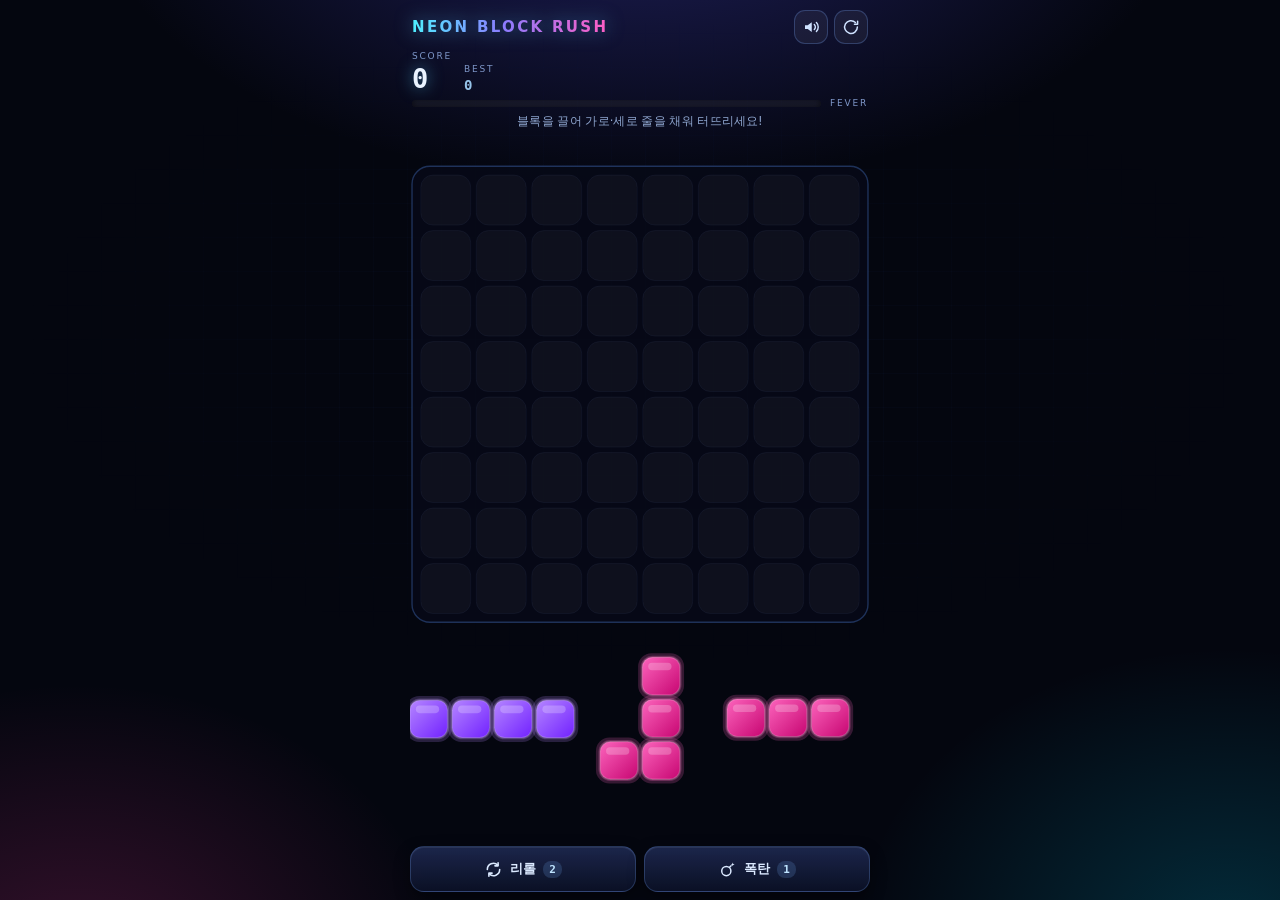
<file: games/neon-block-rush/index.html>
<!DOCTYPE html>
<html lang="ko">
<head>
<meta charset="utf-8">
<meta name="viewport" content="width=device-width,initial-scale=1,maximum-scale=1,user-scalable=no,viewport-fit=cover">
<meta name="theme-color" content="#04060f">
<meta name="apple-mobile-web-app-capable" content="yes">
<meta name="apple-mobile-web-app-status-bar-style" content="black-translucent">
<meta name="format-detection" content="telephone=no">
<meta name="description" content="네온 블록 러시 — 8×8 보드에 네온 블록을 끌어다 채우고 줄을 터뜨리는 아케이드 퍼즐">
<title>NEON BLOCK RUSH · 네온 블록 러시</title>
<link rel="icon" href="data:image/svg+xml,%3Csvg xmlns='http://www.w3.org/2000/svg' viewBox='0 0 64 64'%3E%3Crect width='64' height='64' rx='14' fill='%23070a18'/%3E%3Crect x='8' y='8' width='20' height='20' rx='5' fill='%233ae7ff'/%3E%3Crect x='36' y='8' width='20' height='20' rx='5' fill='%23ff4da6'/%3E%3Crect x='8' y='36' width='20' height='20' rx='5' fill='%23a97bff'/%3E%3Crect x='36' y='36' width='20' height='20' rx='5' fill='%23ffd166'/%3E%3C/svg%3E">
<style>
  :root{
    --cyan:#3ae7ff; --pink:#ff4da6; --violet:#a97bff; --gold:#ffd166;
    --ink:#eaf3ff; --dim:#7f97c9;
  }
  *{box-sizing:border-box; -webkit-tap-highlight-color:transparent;}
  html,body{height:100%; margin:0; overflow:hidden; background:#04060f;}
  body{
    font-family:-apple-system,BlinkMacSystemFont,"Apple SD Gothic Neo","Pretendard",system-ui,"Segoe UI",Roboto,sans-serif;
    color:var(--ink);
    background:
      radial-gradient(900px 520px at 50% -15%, rgba(74,72,214,.40), transparent 62%),
      radial-gradient(620px 480px at 6% 108%, rgba(255,60,160,.20), transparent 60%),
      radial-gradient(620px 480px at 96% 104%, rgba(0,214,255,.18), transparent 60%),
      #04060f;
    overscroll-behavior:none;
    user-select:none; -webkit-user-select:none;
    -webkit-touch-callout:none;
  }
  body::before{
    content:""; position:fixed; inset:-1px; pointer-events:none; opacity:.5;
    background-image:
      linear-gradient(rgba(90,140,255,.055) 1px, transparent 1px),
      linear-gradient(90deg, rgba(90,140,255,.055) 1px, transparent 1px);
    background-size:34px 34px;
    -webkit-mask-image:radial-gradient(closest-side at 50% 38%, #000 35%, transparent 100%);
    mask-image:radial-gradient(closest-side at 50% 38%, #000 35%, transparent 100%);
  }
  #app{
    position:relative; z-index:1;
    height:100vh; height:100dvh; width:100%; max-width:480px; margin:0 auto;
    display:flex; flex-direction:column; gap:6px;
    padding:8px 10px calc(8px + env(safe-area-inset-bottom));
  }
  header{display:flex; align-items:center; justify-content:space-between; gap:8px; padding:2px 2px 0;}
  h1{
    margin:0; font-size:15px; font-weight:900; letter-spacing:.155em; line-height:1; white-space:nowrap;
    background:linear-gradient(92deg,#4ff0ff 0%,#8b7cff 46%,#ff5ec4 100%);
    -webkit-background-clip:text; background-clip:text; color:transparent;
    filter:drop-shadow(0 0 9px rgba(90,200,255,.5));
  }
  .hbtns{display:flex; gap:6px;}
  .ico{
    width:34px; height:34px; border-radius:11px; display:grid; place-items:center;
    border:1px solid rgba(120,170,255,.26); background:rgba(255,255,255,.05);
    color:#cfe2ff; font-family:inherit; cursor:pointer; padding:0;
    transition:transform .08s, background .15s, border-color .15s, opacity .15s;
  }
  .ico:active{transform:scale(.93);}
  .ico svg{width:18px; height:18px; display:block;}
  .ico .ic-off{display:none;}
  .ico.off{opacity:.72; color:#8ea4cc;}
  .ico.off .ic-on{display:none;}
  .ico.off .ic-off{display:block;}
  .ico.armed{border-color:var(--gold); color:var(--gold); box-shadow:0 0 14px rgba(255,190,80,.5); opacity:1;}

  .hud{display:flex; align-items:flex-end; gap:12px; padding:2px 2px 0;}
  .stat{display:flex; flex-direction:column; line-height:1;}
  .stat .k{font-size:9px; letter-spacing:.2em; color:var(--dim); margin-bottom:4px;}
  .stat .v{
    font-family:ui-monospace,SFMono-Regular,Menlo,Consolas,monospace;
    font-weight:800; font-size:27px; letter-spacing:.01em;
    text-shadow:0 0 16px rgba(80,200,255,.55);
    font-variant-numeric:tabular-nums;
  }
  .stat.best .v{font-size:14px; color:#a6d8ff; opacity:.9; text-shadow:none;}
  .combo{
    margin-left:auto; font-weight:900; font-size:13px; letter-spacing:.04em; color:var(--gold);
    text-shadow:0 0 14px rgba(255,200,80,.85);
    opacity:0; transform:translateY(5px) scale(.9); transition:opacity .16s, transform .16s;
    padding-bottom:3px; white-space:nowrap;
  }
  .combo.on{opacity:1; transform:none;}
  .combo.pop{animation:pop .35s ease-out;}
  @keyframes pop{0%{transform:scale(1.35)}100%{transform:scale(1)}}

  .fever{display:flex; align-items:center; gap:9px; padding:0 2px;}
  .fever .bar{
    position:relative; flex:1; height:7px; border-radius:99px;
    background:rgba(255,255,255,.07); overflow:hidden;
    box-shadow:inset 0 0 6px rgba(0,0,0,.6);
  }
  .fever .bar i{
    position:absolute; left:0; top:0; bottom:0; width:0%; border-radius:99px;
    background:linear-gradient(90deg,#00e0ff,#7a6bff 52%,#ff4da6);
    box-shadow:0 0 12px rgba(120,120,255,.85);
    transition:width .2s ease, box-shadow .2s;
  }
  .fever span{font-size:9px; letter-spacing:.2em; color:var(--dim); white-space:nowrap;}
  .fever.hot span{color:#ff7ac1; text-shadow:0 0 12px rgba(255,80,180,.9);}
  .fever.hot .bar i{box-shadow:0 0 18px rgba(255,90,190,1);}

  .hint{
    margin:0; text-align:center; font-size:11.5px; color:#8fa6cf; letter-spacing:.01em;
    height:15px; line-height:15px; transition:color .2s;
  }
  .hint.warn{color:#ffb35c; text-shadow:0 0 12px rgba(255,150,60,.6); font-weight:700;}

  .stage{position:relative; flex:1 1 auto; min-height:0;}
  canvas{position:absolute; top:0; left:0; display:block; touch-action:none; border-radius:16px;}

  .actions{display:flex; gap:8px; margin-top:1px;}
  .act{
    flex:1; height:46px; display:flex; align-items:center; justify-content:center; gap:7px;
    border-radius:14px; border:1px solid rgba(120,170,255,.24);
    background:linear-gradient(180deg, rgba(42,57,112,.62), rgba(12,18,40,.88));
    color:#dbe9ff; font-size:13px; font-weight:700; font-family:inherit; cursor:pointer;
    box-shadow:inset 0 1px 0 rgba(255,255,255,.07), 0 6px 16px rgba(0,0,0,.35);
    transition:transform .08s, border-color .15s, box-shadow .15s, opacity .15s;
  }
  .act .e{display:grid; place-items:center;}
  .act .e svg{width:19px; height:19px; display:block;}
  .act b{
    font-family:ui-monospace,monospace; font-size:11px; font-weight:800;
    padding:2px 6px; border-radius:8px; background:rgba(120,180,255,.18); color:#bfe4ff;
  }
  .act:active{transform:scale(.975);}
  .act:disabled{opacity:.34; filter:grayscale(.6); cursor:default;}
  .act.on{border-color:var(--gold); box-shadow:0 0 20px rgba(255,180,80,.55), inset 0 0 14px rgba(255,180,80,.22);}
  .act.pulse{animation:pulseBtn 1s ease-in-out infinite;}
  @keyframes pulseBtn{0%,100%{box-shadow:0 0 0 rgba(255,140,60,0)}50%{box-shadow:0 0 22px rgba(255,140,60,.75)}}

  .over{
    position:fixed; inset:0; z-index:20; display:grid; place-items:center; padding:22px;
    background:rgba(3,5,14,.72); backdrop-filter:blur(9px); -webkit-backdrop-filter:blur(9px);
    animation:fadeIn .25s ease-out;
  }
  .over[hidden]{display:none;}
  @keyframes fadeIn{from{opacity:0}to{opacity:1}}
  .card{
    width:100%; max-width:322px; border-radius:22px; padding:22px 20px 20px; text-align:center;
    background:linear-gradient(180deg, rgba(26,32,62,.97), rgba(9,13,29,.99));
    border:1px solid rgba(120,170,255,.3);
    box-shadow:0 26px 70px rgba(0,0,0,.65), 0 0 46px rgba(90,120,255,.28);
    animation:rise .35s cubic-bezier(.2,1.2,.4,1);
  }
  @keyframes rise{from{transform:translateY(18px) scale(.95); opacity:0}to{transform:none; opacity:1}}
  .kicker{font-size:10px; letter-spacing:.32em; color:#8fa6cf; margin-bottom:6px;}
  .kicker.gold{color:var(--gold); text-shadow:0 0 14px rgba(255,200,80,.8);}
  .final{
    font-family:ui-monospace,SFMono-Regular,Menlo,monospace; font-weight:900; font-size:44px; line-height:1.1;
    background:linear-gradient(92deg,#5ef0ff,#a68cff 50%,#ff5ec4);
    -webkit-background-clip:text; background-clip:text; color:transparent;
    filter:drop-shadow(0 0 18px rgba(110,160,255,.55));
    font-variant-numeric:tabular-nums;
  }
  .row2{display:flex; gap:10px; margin:16px 0 18px;}
  .row2 > div{
    flex:1; padding:10px 6px; border-radius:13px; background:rgba(255,255,255,.045);
    border:1px solid rgba(120,170,255,.16);
    display:flex; flex-direction:column; gap:5px;
  }
  .row2 b{font-family:ui-monospace,monospace; font-size:17px; font-weight:800; color:#d8ecff;}
  .row2 span{font-size:9px; letter-spacing:.18em; color:var(--dim);}
  .again{
    width:100%; height:50px; border:0; border-radius:15px; cursor:pointer; font-family:inherit;
    font-size:15px; font-weight:900; letter-spacing:.02em; color:#04121a;
    background:linear-gradient(92deg,#4ff0ff,#8b7cff 55%,#ff6ec7);
    box-shadow:0 12px 30px rgba(90,140,255,.4);
    transition:transform .08s, filter .15s;
  }
  .again:active{transform:scale(.98); filter:brightness(1.08);}
  .sub{margin:12px 0 0; font-size:10.5px; color:#6f86b3; letter-spacing:.02em;}
</style>
</head>
<body>
<div id="app">
  <header>
    <h1>NEON BLOCK RUSH</h1>
    <div class="hbtns">
      <button id="btnSound" class="ico" aria-label="소리 끄기" aria-pressed="false" title="소리">
        <svg class="ic-on" viewBox="0 0 24 24" fill="none" stroke="currentColor" stroke-width="1.9" stroke-linecap="round" stroke-linejoin="round"><path d="M4 9.5v5h3.6L13 18.5v-13L7.6 9.5H4z" fill="currentColor" stroke="none"/><path d="M16.4 8.6a4.8 4.8 0 0 1 0 6.8"/><path d="M19.2 6a8.6 8.6 0 0 1 0 12"/></svg>
        <svg class="ic-off" viewBox="0 0 24 24" fill="none" stroke="currentColor" stroke-width="1.9" stroke-linecap="round" stroke-linejoin="round"><path d="M4 9.5v5h3.6L13 18.5v-13L7.6 9.5H4z" fill="currentColor" stroke="none"/><path d="M16.5 9.5l5 5M21.5 9.5l-5 5"/></svg>
      </button>
      <button id="btnRestart" class="ico" aria-label="새 게임" title="새 게임">
        <svg viewBox="0 0 24 24" fill="none" stroke="currentColor" stroke-width="2" stroke-linecap="round" stroke-linejoin="round"><path d="M20.5 12a8.5 8.5 0 1 1-2.6-6.1"/><path d="M20.8 4.2v4.2h-4.2"/></svg>
      </button>
    </div>
  </header>

  <div class="hud">
    <div class="stat"><span class="k">SCORE</span><span class="v" id="score">0</span></div>
    <div class="stat best"><span class="k">BEST</span><span class="v" id="best">0</span></div>
    <div class="combo" id="combo"></div>
  </div>

  <div class="fever" id="fever">
    <div class="bar"><i id="feverFill"></i></div>
    <span id="feverTxt">FEVER</span>
  </div>

  <p class="hint" id="hint">블록을 끌어 가로·세로 줄을 채워 터뜨리세요!</p>

  <div class="stage"><canvas id="cv"></canvas></div>

  <div class="actions">
    <button id="btnReroll" class="act" aria-label="조각 새로고침">
      <span class="e"><svg viewBox="0 0 24 24" fill="none" stroke="currentColor" stroke-width="2" stroke-linecap="round" stroke-linejoin="round"><path d="M4.2 12a7.8 7.8 0 0 1 13.2-5.6"/><path d="M17.8 3.4v4h-4"/><path d="M19.8 12a7.8 7.8 0 0 1-13.2 5.6"/><path d="M6.2 20.6v-4h4"/></svg></span>
      <span>리롤</span><b id="rerollN">2</b></button>
    <button id="btnBomb" class="act" aria-label="3x3 폭탄">
      <span class="e"><svg viewBox="0 0 24 24" fill="none" stroke="currentColor" stroke-width="1.9" stroke-linecap="round" stroke-linejoin="round"><circle cx="10.5" cy="14" r="5.8"/><path d="M14.6 9.2l1.9-1.9"/><path d="M18.6 3.2l.7 1.7 1.7.7-1.7.7-.7 1.7-.7-1.7-1.7-.7 1.7-.7z" fill="currentColor" stroke="none"/></svg></span>
      <span>폭탄</span><b id="bombN">1</b></button>
  </div>
</div>

<div id="over" class="over" hidden>
  <div class="card">
    <div class="kicker" id="overKicker">GAME OVER</div>
    <div class="final" id="finalScore">0</div>
    <div class="row2">
      <div><b id="ovBest">0</b><span>BEST</span></div>
      <div><b id="ovCombo">0</b><span>MAX COMBO</span></div>
    </div>
    <button id="btnAgain" class="again">다시 도전</button>
    <p class="sub" id="ovSub">한 판 더, 각이 나옵니다.</p>
  </div>
</div>

<script>
(function(){
'use strict';

/* =========================================================
   NEON BLOCK RUSH — single-file arcade puzzle
   ========================================================= */

const $ = (s) => document.querySelector(s);
const clamp = (v,a,b) => v<a?a:(v>b?b:v);
const rnd = (a,b) => a + Math.random()*(b-a);
const rint = (a,b) => Math.floor(rnd(a,b+1));

const LS = {
  get(k,d){ try{ const v = localStorage.getItem(k); return v==null?d:JSON.parse(v); }catch(e){ return d; } },
  set(k,v){ try{ localStorage.setItem(k, JSON.stringify(v)); }catch(e){} }
};

/* ---------------- canvas & layout ---------------- */
const cv = $('#cv');
const ctx = cv.getContext('2d');
const stage = document.querySelector('.stage');

const N = 8;                      // board is 8x8
let W=0, H=0, DPR=1;
let cell=40, boardX=0, boardY=0, boardW=0, trayTop=0, trayH=0, trayCell=30;
const slots = [{x:0,y:0},{x:0,y:0},{x:0,y:0}];
let TOUCH_LIFT = 58;

function layout(){
  const r = stage.getBoundingClientRect();
  W = Math.max(240, Math.floor(r.width));
  H = Math.max(300, Math.floor(r.height));
  DPR = Math.min(window.devicePixelRatio || 1, 3);

  const padX = 8, padY = 8;
  const rowsF = N + 0.34 + 3.0;                      // board + gap + tray, in cell units
  const byW = (W - padX*2) / N;
  const byH = (H - padY*2) / rowsF;
  cell = Math.floor(Math.min(byW, byH) * 2) / 2;

  boardW = cell * N;
  boardX = (W - boardW) / 2;
  trayH   = cell * 3.0;
  const gap = cell * 0.34;
  const totalH = boardW + gap + trayH;
  boardY = padY + Math.max(0, (H - padY*2 - totalH) / 2);
  trayTop = boardY + boardW + gap;
  trayCell = cell * 0.76;
  TOUCH_LIFT = clamp(cell * 1.4, 56, 64);

  for (let i=0;i<3;i++){
    slots[i] = { x: boardX + boardW*(i+0.5)/3, y: trayTop + trayH*0.5 };
  }

  cv.width  = Math.round(W*DPR);
  cv.height = Math.round(H*DPR);
  cv.style.width  = W+'px';
  cv.style.height = H+'px';
  ctx.setTransform(DPR,0,0,DPR,0,0);
}

/* ---------------- sound ---------------- */
const Sound = (function(){
  let ac=null, out=null, muted = !!LS.get('nbr_muted', false);
  const VOL = 0.45;
  const SCALE = [261.63,293.66,329.63,349.23,392.00,440.00,493.88,523.25];

  function init(){
    if (ac){ if (ac.state === 'suspended') ac.resume().catch(function(){}); return; }
    const AC = window.AudioContext || window.webkitAudioContext;
    if (!AC) return;
    try { ac = new AC(); } catch(e){ return; }
    out = ac.createGain();
    out.gain.value = muted ? 0 : VOL;
    const comp = ac.createDynamicsCompressor();
    try { comp.threshold.value=-20; comp.knee.value=20; comp.ratio.value=6; } catch(e){}
    out.connect(comp); comp.connect(ac.destination);
  }
  function tone(freq, dur, o){
    if (!ac || muted) return;
    o = o || {};
    const t0 = ac.currentTime + (o.when || 0);
    const osc = ac.createOscillator(), g = ac.createGain();
    osc.type = o.type || 'sine';
    osc.frequency.setValueAtTime(freq, t0);
    if (o.slide) osc.frequency.exponentialRampToValueAtTime(Math.max(20, o.slide), t0 + dur);
    const vol = (o.vol == null ? 0.2 : o.vol);
    g.gain.setValueAtTime(0.0001, t0);
    g.gain.exponentialRampToValueAtTime(Math.max(0.0002, vol), t0 + 0.012);
    g.gain.exponentialRampToValueAtTime(0.0001, t0 + dur);
    osc.connect(g); g.connect(out);
    osc.start(t0); osc.stop(t0 + dur + 0.03);
  }
  return {
    init,
    isMuted(){ return muted; },
    state(){ return ac ? ac.state : 'none'; },
    setMuted(m){
      muted = !!m; LS.set('nbr_muted', muted);
      if (out && ac) out.gain.setTargetAtTime(muted?0:VOL, ac.currentTime, 0.02);
    },
    ui(){ tone(660,0.06,{type:'triangle',vol:0.07}); },
    pick(){ tone(520,0.05,{type:'sine',vol:0.06}); },
    place(){
      tone(196,0.10,{type:'sine',vol:0.16,slide:150});
      tone(784,0.05,{type:'triangle',vol:0.05,when:0.005});
    },
    deny(){ tone(120,0.12,{type:'square',vol:0.07,slide:90}); },
    clear(combo, lines){
      const idx = Math.min(SCALE.length*2-1, Math.max(0, combo-1));
      const f = SCALE[idx % 8] * Math.pow(2, Math.floor(idx/8));
      tone(f, 0.30, {type:'triangle', vol:0.24});
      tone(f*2, 0.16, {type:'sine', vol:0.09, when:0.012});
      tone(f/2, 0.32, {type:'sine', vol:0.15});
      if (lines >= 2){
        for (let i=1;i<=Math.min(lines-1,3);i++){
          tone(SCALE[(idx+i)%8] * Math.pow(2, Math.floor((idx+i)/8)), 0.20,
               {type:'triangle', vol:0.14, when:0.055*i});
        }
      }
    },
    fever(){
      for (let i=0;i<6;i++){
        tone(SCALE[i%8] * Math.pow(2, Math.floor(i/8)) * 2, 0.22,
             {type:'triangle', vol:0.15, when:i*0.055});
      }
      tone(65,0.5,{type:'sine',vol:0.20,slide:50});
    },
    bomb(){
      tone(110,0.34,{type:'sawtooth',vol:0.20,slide:34});
      tone(420,0.18,{type:'square',vol:0.05,slide:70});
      tone(58,0.42,{type:'sine',vol:0.26,slide:38});
    },
    over(){
      const seq=[392.00,349.23,293.66,220.00];
      seq.forEach(function(f,i){ tone(f,0.34,{type:'triangle',vol:0.16,when:i*0.14}); });
      tone(110,0.7,{type:'sine',vol:0.14,when:0.56});
    },
    record(){
      const seq=[523.25,659.25,783.99,1046.50];
      seq.forEach(function(f,i){ tone(f,0.26,{type:'triangle',vol:0.17,when:i*0.09}); });
    }
  };
})();

/* ---------------- pieces ---------------- */
function parseShape(rows){
  const cells = [];
  let w = 0;
  for (let r=0;r<rows.length;r++){
    w = Math.max(w, rows[r].length);
    for (let c=0;c<rows[r].length;c++){
      const ch = rows[r][c];
      if (ch === 'X' || ch === '1' || ch === '#') cells.push([r,c]);
    }
  }
  return { h: rows.length, w: w, cells: cells };
}

const SHAPES = [
  { g:['X'],                        w:1.00 },
  { g:['XX'],                       w:1.70 },
  { g:['XXX'],                      w:1.60 },
  { g:['XXXX'],                     w:1.00 },
  { g:['XXXXX'],                    w:0.42 },
  { g:['X','X'],                    w:1.70 },
  { g:['X','X','X'],                w:1.60 },
  { g:['X','X','X','X'],            w:1.00 },
  { g:['X','X','X','X','X'],        w:0.42 },
  { g:['XX','XX'],                  w:1.90 },
  { g:['XXX','XXX'],                w:0.50 },
  { g:['XX','XX','XX'],             w:0.38 },
  { g:['XXX','XXX','XXX'],          w:0.16 },
  { g:['XX','X.'],                  w:1.85 },
  { g:['XX','.X'],                  w:1.85 },
  { g:['X.','XX'],                  w:1.85 },
  { g:['.X','XX'],                  w:1.85 },
  { g:['X.','X.','XX'],             w:1.10 },
  { g:['.X','.X','XX'],             w:1.10 },
  { g:['XX','X.','X.'],             w:1.10 },
  { g:['XX','.X','.X'],             w:1.10 },
  { g:['XXX','X..'],                w:1.10 },
  { g:['XXX','..X'],                w:1.10 },
  { g:['X..','XXX'],                w:1.10 },
  { g:['..X','XXX'],                w:1.10 },
  { g:['XXX','.X.'],                w:0.80 },
  { g:['.X.','XXX'],                w:0.80 },
  { g:['X.','XX','X.'],             w:0.80 },
  { g:['.X','XX','.X'],             w:0.80 },
  { g:['.XX','XX.'],                w:0.72 },
  { g:['XX.','.XX'],                w:0.72 },
  { g:['X.','XX','.X'],             w:0.72 },
  { g:['.X','XX','X.'],             w:0.72 },
  { g:['.X.','XXX','.X.'],          w:0.34 },
  { g:['XXX','X.X','XXX'],          w:0.22 },
  { g:['.X.','XXX','XXX'],          w:0.26 }
].map(function(o){ const s = parseShape(o.g); s.weight = o.w; return s; });

const SHAPE_TOTAL = SHAPES.reduce(function(a,s){ return a + s.weight; }, 0);
let pieceSeq = 1;
const PALETTE_N = 6;

function pickShape(){
  let r = Math.random() * SHAPE_TOTAL;
  for (let i=0;i<SHAPES.length;i++){
    r -= SHAPES[i].weight;
    if (r <= 0) return SHAPES[i];
  }
  return SHAPES[0];
}
function makePiece(){
  const s = pickShape();
  return {
    id: pieceSeq++,
    cells: s.cells.map(function(c){ return [c[0], c[1]]; }),
    w: s.w, h: s.h,
    color: rint(1, PALETTE_N)
  };
}

/* ---------------- game state ---------------- */
const S = {
  board: new Uint8Array(N*N),
  pieces: [null,null,null],
  score: 0, best: Number(LS.get('nbr_best', 0)) || 0,
  combo: 0, maxCombo: 0,
  gauge: 0, feverTurns: 0, feverJustStarted: false,
  rerolls: 2, bombs: 1, nextReroll: 5000, nextBomb: 8000,
  gameOver: false, stuck: false, bombMode: false,
  recordCelebrated: false, newRecord: false
};

const flashes = [];   // white cell flashes
const pops = [];      // freshly placed cell pop-in
const particles = [];
const texts = [];
let shake = 0;
let dispScore = 0;
let hintOverride = '';
let timeNow = 0;

/* ---------------- palette & sprites ---------------- */
const PAL = [
  null,
  ['#5ef0ff','#0a7cff'],
  ['#ff6ac1','#c4006d'],
  ['#b98cff','#6d1bff'],
  ['#ffe066','#ff9a00'],
  ['#7dff9e','#00b56a'],
  ['#ff9d6e','#ff2f00']
];
const CORE = [null,'#bffaff','#ffd6ec','#e6d4ff','#fff6c9','#d6ffe3','#ffdccb'];

const spriteCache = {};
function particleSprite(colorHex){
  if (spriteCache[colorHex]) return spriteCache[colorHex];
  const s = document.createElement('canvas');
  s.width = s.height = 48;
  const c = s.getContext('2d');
  const g = c.createRadialGradient(24,24,0,24,24,24);
  g.addColorStop(0,   'rgba(255,255,255,0.95)');
  g.addColorStop(0.22, colorHex);
  g.addColorStop(0.62, hexA(colorHex, 0.55));
  g.addColorStop(1,   hexA(colorHex, 0));
  c.fillStyle = g; c.fillRect(0,0,48,48);
  spriteCache[colorHex] = s;
  return s;
}
function hexA(hex, a){
  const h = hex.replace('#','');
  const n = parseInt(h.length===3 ? h.split('').map(function(x){return x+x;}).join('') : h, 16);
  return 'rgba(' + ((n>>16)&255) + ',' + ((n>>8)&255) + ',' + (n&255) + ',' + a + ')';
}

/* ---------------- paths ---------------- */
function rr(x,y,w,h,r){
  r = Math.max(0, Math.min(r, Math.min(w,h)/2));
  ctx.beginPath();
  if (ctx.roundRect){ ctx.roundRect(x,y,w,h,r); return; }
  ctx.moveTo(x+r,y);
  ctx.arcTo(x+w,y,x+w,y+h,r);
  ctx.arcTo(x+w,y+h,x,y+h,r);
  ctx.arcTo(x,y+h,x,y,r);
  ctx.arcTo(x,y,x+w,y,r);
  ctx.closePath();
}

/* ---------------- board helpers ---------------- */
function canPlace(board, piece, r, c){
  const cs = piece.cells;
  for (let i=0;i<cs.length;i++){
    const y = r + cs[i][0], x = c + cs[i][1];
    if (y<0 || y>=N || x<0 || x>=N) return false;
    if (board[y*N+x]) return false;
  }
  return true;
}
function hasAnyPlacement(board, piece){
  if (!piece) return false;
  for (let r=0;r<=N-piece.h;r++)
    for (let c=0;c<=N-piece.w;c++)
      if (canPlace(board, piece, r, c)) return true;
  return false;
}
function fullLines(board){
  const rows = [], cols = [];
  for (let r=0;r<N;r++){
    let f = true;
    for (let c=0;c<N;c++) if (!board[r*N+c]) { f=false; break; }
    if (f) rows.push(r);
  }
  for (let c=0;c<N;c++){
    let f = true;
    for (let r=0;r<N;r++) if (!board[r*N+c]) { f=false; break; }
    if (f) cols.push(c);
  }
  return { rows: rows, cols: cols };
}
function previewLines(piece, r, c){
  if (!piece) return { rows: [], cols: [] };
  const sim = new Uint8Array(S.board);
  for (let i=0;i<piece.cells.length;i++){
    const y = r + piece.cells[i][0], x = c + piece.cells[i][1];
    if (y<0 || y>=N || x<0 || x>=N) return { rows: [], cols: [] };
    sim[y*N+x] = piece.color;
  }
  return fullLines(sim);
}

/* ---------------- effects ---------------- */
function burst(cx, cy, colorIdx, count, power){
  const c1 = PAL[colorIdx] ? PAL[colorIdx][0] : '#9fe8ff';
  for (let i=0;i<count;i++){
    const a = rnd(0, Math.PI*2), sp = rnd(0.6, 1) * power;
    particles.push({
      x: cx, y: cy,
      vx: Math.cos(a)*sp, vy: Math.sin(a)*sp - rnd(0,power*0.35),
      life: 1, decay: rnd(0.012, 0.026),
      size: rnd(6,16), color: c1, spin: rnd(-0.2,0.2)
    });
  }
  for (let i=0;i<Math.floor(count*0.4);i++){
    const a = rnd(0, Math.PI*2), sp = rnd(1,2.2)*power;
    particles.push({
      x: cx, y: cy, vx: Math.cos(a)*sp, vy: Math.sin(a)*sp,
      life: 1, decay: rnd(0.02,0.04), size: rnd(3,7), color: '#ffffff', spin: 0
    });
  }
  if (particles.length > 700) particles.splice(0, particles.length-700);
}

function floatText(txt, x, y, o){
  o = o || {};
  const size = o.size || 22;
  if (size >= 24){
    for (let i=0;i<texts.length;i++){
      const t = texts[i];
      if (t.size >= 24){ t.life = Math.min(t.life, 0.42); t.decay = Math.max(t.decay, 0.05); }
    }
  } else {
    for (let i=0;i<texts.length;i++){
      const t = texts[i];
      if (t.size < 24 && Math.abs(t.y - y) < 14 && Math.abs(t.x - x) < 40) t.y -= 10;
    }
  }
  texts.push({
    txt: txt, x: x, y: y,
    vy: o.vy == null ? -0.9 : o.vy,
    life: 1, decay: o.decay || 0.012,
    size: size,
    color: o.color || '#ffffff',
    weight: o.weight || 900,
    glow: o.glow == null ? 18 : o.glow
  });
  if (texts.length > 24) texts.shift();
}

/* ---------------- HUD ---------------- */
const elScore = $('#score'), elBest = $('#best'), elCombo = $('#combo');
const elFever = $('#fever'), elFeverFill = $('#feverFill'), elFeverTxt = $('#feverTxt');
const elHint = $('#hint');
const elReroll = $('#btnReroll'), elBomb = $('#btnBomb');
const elRerollN = $('#rerollN'), elBombN = $('#bombN');
const elOver = $('#over'), elFinal = $('#finalScore'), elOvBest = $('#ovBest'),
      elOvCombo = $('#ovCombo'), elKicker = $('#overKicker'), elOvSub = $('#ovSub');

let comboPopTimer = 0;

function updateHUD(){
  elBest.textContent = Math.round(S.best).toLocaleString();
  elRerollN.textContent = S.rerolls;
  elBombN.textContent = S.bombs;
  elReroll.disabled = (S.rerolls <= 0);
  elBomb.disabled  = (S.bombs  <= 0);

  if (S.combo >= 2){
    elCombo.textContent = S.combo + ' COMBO · x' + (1 + (S.combo-1)*0.5).toFixed(1).replace('.0','');
    elCombo.classList.add('on');
  } else {
    elCombo.classList.remove('on');
  }

  const feverOn = S.feverTurns > 0;
  elFever.classList.toggle('hot', feverOn);
  if (feverOn){
    elFeverFill.style.width = (S.feverTurns/3*100) + '%';
    elFeverTxt.textContent = 'FEVER ×' + S.feverTurns;
  } else {
    elFeverFill.style.width = Math.round(S.gauge*100) + '%';
    elFeverTxt.textContent = S.gauge > 0.75 ? 'FEVER 임박' : 'FEVER';
  }

  if (hintOverride){ elHint.textContent = hintOverride; elHint.classList.add('warn'); }
  else { elHint.textContent = '블록을 끌어 가로·세로 줄을 채워 터뜨리세요!'; elHint.classList.remove('warn'); }

  const needItem = S.stuck && !S.gameOver;
  elReroll.classList.toggle('pulse', needItem && S.rerolls>0);
  elBomb.classList.toggle('pulse', needItem && S.bombs>0);
  elBomb.classList.toggle('on', S.bombMode);
}

function popCombo(){
  elCombo.classList.add('on');
  elCombo.classList.remove('pop');
  void elCombo.offsetWidth;
  elCombo.classList.add('pop');
}

/* ---------------- scoring / turn flow ---------------- */
function checkCharges(){
  let changed = false;
  while (S.score >= S.nextReroll && S.rerolls < 3){
    S.rerolls++; S.nextReroll += 5000; changed = true;
    floatText('리롤 +1', boardX + boardW*0.5, boardY + boardW*0.30, {size:20,color:'#8ef0ff'});
  }
  while (S.score >= S.nextBomb && S.bombs < 2){
    S.bombs++; S.nextBomb += 8000; changed = true;
    floatText('폭탄 +1', boardX + boardW*0.5, boardY + boardW*0.42, {size:20,color:'#ffd166'});
  }
  return changed;
}

function clearLines(){
  const res = fullLines(S.board);
  const lines = res.rows.length + res.cols.length;
  if (!lines) return { lines: 0, gain: 0 };

  const set = new Set();
  res.rows.forEach(function(r){ for (let c=0;c<N;c++) set.add(r*N+c); });
  res.cols.forEach(function(c){ for (let r=0;r<N;r++) set.add(r*N+c); });
  const cellCount = set.size;

  S.combo++;
  if (S.combo > S.maxCombo) S.maxCombo = S.combo;

  /* fever gauge fills with clears */
  const feverWas = S.feverTurns > 0;
  if (!feverWas){
    S.gauge = Math.min(1, S.gauge + Math.min(0.55, 0.11*lines + 0.035*S.combo));
    if (S.gauge >= 1){
      S.feverTurns = 3;
      S.feverJustStarted = true;
    }
  }
  const feverMult = (S.feverTurns > 0) ? 2 : 1;

  const base = lines*100 + cellCount*10 + Math.max(0, lines-1)*150;
  const comboMult = Math.min(1 + (S.combo-1)*0.5, 5);
  const gain = Math.round(base * comboMult * feverMult);
  S.score += gain;

  /* effects */
  let sxSum = 0, sySum = 0;
  set.forEach(function(idx){
    const r = Math.floor(idx/N), c = idx%N;
    const px = boardX + c*cell + cell/2, py = boardY + r*cell + cell/2;
    sxSum += px; sySum += py;
    burst(px, py, S.board[idx] || 1, 7, cell*0.16);
    flashes.push({ x: px, y: py, s: cell*1.5, life: 1 });
    S.board[idx] = 0;
  });
  const cxm = sxSum/set.size, cym = sySum/set.size;

  shake = Math.max(shake, 3 + lines*3.2);
  Sound.clear(S.combo, lines);

  if (lines >= 4)      floatText('MEGA CLEAR!!', cxm, cym - cell*0.4, {size:34, color:'#ffd166', glow:26});
  else if (lines === 3) floatText('TRIPLE!',     cxm, cym - cell*0.4, {size:31, color:'#ffb35c', glow:24});
  else if (lines === 2) floatText('DOUBLE!',     cxm, cym - cell*0.4, {size:28, color:'#8ef0ff', glow:22});

  if (S.combo >= 2){
    floatText(S.combo + ' COMBO!', cxm + rnd(-cell*0.4, cell*0.4), cym + cell*0.55 + rnd(-cell*0.2, cell*0.2), {
      size: 20 + Math.min(14, S.combo*2.2),
      color: S.combo >= 6 ? '#ff6ac1' : '#ffe066',
      vy: 0.35, decay: 0.017, glow: 22
    });
    popCombo();
  }
  floatText('+' + gain, cxm, cym + cell*1.25, {size:22, color:'#ffffff', vy:0.55, decay:0.019, glow:14});

  if (S.feverJustStarted){
    Sound.fever();
    shake = Math.max(shake, 16);
    floatText('FEVER MODE!', boardX + boardW*0.5, boardY + boardW*0.45,
              {size:40, color:'#ff6ec7', vy:0.2, decay:0.007, glow:32});
    for (let i=0;i<26;i++){
      burst(rnd(boardX, boardX+boardW), rnd(boardY, boardY+boardW), rint(1,PALETTE_N), 8, cell*0.2);
    }
  }
  if (navigator.vibrate) { try { navigator.vibrate(lines>=2 ? [20,30,24] : 14); } catch(e){} }
  return { lines: lines, gain: gain };
}

function endTurn(){
  if (S.pieces.every(function(p){ return !p; })) newBatch();

  if (S.feverTurns > 0 && !S.feverJustStarted){
    S.feverTurns--;
    if (S.feverTurns === 0){
      S.gauge = 0;
      floatText('FEVER END', boardX + boardW*0.5, boardY + boardW*0.5, {size:22, color:'#9fb4ff', glow:14});
    }
  }
  S.feverJustStarted = false;

  checkCharges();

  /* new record check */
  if (S.score > S.best){
    if (S.best > 0 && !S.recordCelebrated){
      S.recordCelebrated = true;
      Sound.record();
      floatText('NEW RECORD!', boardX + boardW*0.5, boardY + boardW*0.16,
                {size:26, color:'#ffd166', vy:-0.4, decay:0.008, glow:24});
    }
    S.best = S.score;
    LS.set('nbr_best', Math.round(S.best));
  }

  checkDead();
  updateHUD();
}

function checkDead(){
  const alive = S.pieces.some(function(p){ return p && hasAnyPlacement(S.board, p); });
  S.stuck = !alive;
  if (!alive){
    if (S.rerolls <= 0 && S.bombs <= 0){
      gameOverSoon();
    } else {
      hintOverride = '놓을 곳이 없어요! 리롤이나 폭탄을 쓰세요';
    }
  } else {
    hintOverride = '';
  }
}

let overTimer = 0;
function gameOverSoon(){
  hintOverride = '게임 오버';
  if (overTimer) return;
  overTimer = setTimeout(function(){ overTimer = 0; doGameOver(); }, 520);
}

function doGameOver(){
  if (S.gameOver) return;
  S.gameOver = true;
  S.bombMode = false;
  const isRecord = S.score >= S.best && S.score > 0;
  S.newRecord = isRecord;
  Sound.over();
  if (isRecord){
    elKicker.textContent = '🏆 NEW RECORD';
    elKicker.classList.add('gold');
    elOvSub.textContent = '역대 최고 기록을 새로 썼습니다!';
  } else {
    elKicker.textContent = 'GAME OVER';
    elKicker.classList.remove('gold');
    elOvSub.textContent = '한 판 더, 각이 나옵니다.';
  }
  elFinal.textContent = Math.round(S.score).toLocaleString();
  elOvBest.textContent = Math.round(S.best).toLocaleString();
  elOvCombo.textContent = S.maxCombo;
  elOver.hidden = false;
  updateHUD();
}

/* ---------------- piece batch ---------------- */
function newBatch(){
  let batch = [makePiece(), makePiece(), makePiece()];
  const occ = S.board.reduce(function(a,v){ return a + (v?1:0); }, 0);
  if (occ > 26){
    for (let t=0;t<40;t++){
      if (batch.some(function(p){ return hasAnyPlacement(S.board, p); })) break;
      batch = [makePiece(), makePiece(), makePiece()];
    }
  }
  S.pieces = batch;
}

function reroll(){
  if (S.gameOver || S.rerolls <= 0) { Sound.deny(); return; }
  S.rerolls--;
  Sound.ui();
  S.bombMode = false;
  let batch;
  for (let t=0;t<30;t++){
    batch = [makePiece(), makePiece(), makePiece()];
    if (batch.some(function(p){ return hasAnyPlacement(S.board, p); })) break;
  }
  S.pieces = batch;
  const cy = trayTop + trayH*0.5;
  for (let i=0;i<3;i++){
    burst(slots[i].x, cy, rint(1,PALETTE_N), 10, cell*0.12);
  }
  floatText('REROLL!', boardX + boardW*0.5, trayTop - cell*0.2, {size:18, color:'#8ef0ff', vy:0.2, decay:0.02});
  checkDead();
  updateHUD();
}

/* ---------------- placement ---------------- */
function commitPlacement(pi, r, c, silent){
  const piece = S.pieces[pi];
  if (!piece || S.gameOver) return false;
  if (!canPlace(S.board, piece, r, c)) return false;

  S.pieces[pi] = null;
  for (let i=0;i<piece.cells.length;i++){
    const y = r + piece.cells[i][0], x = c + piece.cells[i][1];
    const idx = y*N + x;
    S.board[idx] = piece.color;
    pops.push({ idx: idx, life: 1 });
  }
  S.score += piece.cells.length * 2;

  if (!silent){
    Sound.place();
    for (let i=0;i<piece.cells.length;i+=2){
      const y = r + piece.cells[i][0], x = c + piece.cells[i][1];
      burst(boardX + x*cell + cell/2, boardY + y*cell + cell/2, piece.color, 2, cell*0.07);
    }
  }

  clearLines();
  endTurn();
  return true;
}

function useBomb(r, c){
  if (S.bombs <= 0 || S.gameOver) return;
  S.bombs--;
  S.bombMode = false;
  Sound.bomb();
  shake = Math.max(shake, 15);
  let hits = 0;
  for (let dr=-1; dr<=1; dr++){
    for (let dc=-1; dc<=1; dc++){
      const y = r+dr, x = c+dc;
      if (y<0||y>=N||x<0||x>=N) continue;
      const idx = y*N+x;
      const px = boardX + x*cell + cell/2, py = boardY + y*cell + cell/2;
      if (S.board[idx]){
        burst(px, py, S.board[idx], 5, cell*0.14);
        S.board[idx] = 0;
        hits++;
      }
      flashes.push({ x: px, y: py, s: cell*2.2, life: 1 });
    }
  }
  floatText('BOOM!', boardX + c*cell + cell/2, boardY + r*cell + cell/2, {size:30, color:'#ffb35c', glow:24});
  if (navigator.vibrate) { try { navigator.vibrate([30,20,40]); } catch(e){} }
  if (S.board.reduce(function(a,v){ return a+(v?1:0); },0) === 0 && hits > 0){
    /* board swept clean: tiny bonus */
    S.score += 120;
    floatText('CLEAN SWEEP +120', boardX+boardW*0.5, boardY+boardW*0.5, {size:20,color:'#8ef0ff'});
  }
  clearLines();
  endTurn();
  updateHUD();
}

/* ---------------- drag input ---------------- */
const drag = {
  active:false, pi:-1, pid:null,
  x:0, y:0, offX:0, offY:0,
  target:null, touch:false
};

function ptOf(e){
  const r = cv.getBoundingClientRect();
  return { x: e.clientX - r.left, y: e.clientY - r.top };
}

function hitTrayPiece(x, y){
  const pad = cell*0.16;
  for (let i=0;i<3;i++){
    const p = S.pieces[i];
    if (!p) continue;
    const w = p.w*trayCell, h = p.h*trayCell;
    const cx = slots[i].x, cy = slots[i].y;
    if (x >= cx-w/2-pad && x <= cx+w/2+pad && y >= cy-h/2-pad && y <= cy+h/2+pad) return i;
  }
  return -1;
}

function computeTarget(){
  const p = S.pieces[drag.pi];
  if (!p) return null;
  const pcW = p.w*cell, pcH = p.h*cell;
  const cx = drag.x + drag.offX, cy = drag.y + drag.offY;
  const left = cx - pcW/2, top = cy - pcH/2;
  let col = Math.round((left - boardX)/cell);
  let row = Math.round((top - boardY)/cell);
  col = clamp(col, 0, N-p.w);
  row = clamp(row, 0, N-p.h);

  const nearBoard =
    cx > boardX - cell*1.2 && cx < boardX + boardW + cell*1.2 &&
    cy > boardY - cell*1.6 && cy < boardY + boardW + cell*1.2;

  const ok = nearBoard && canPlace(S.board, p, row, col);
  let hint = { rows: [], cols: [] };
  if (ok) hint = previewLines(p, row, col);
  return { row: row, col: col, ok: ok && nearBoard, near: nearBoard, hint: hint };
}

cv.addEventListener('pointerdown', function(e){
  Sound.init();
  if (S.gameOver) return;
  const p = ptOf(e);

  if (S.bombMode){
    const c = Math.floor((p.x - boardX)/cell), r = Math.floor((p.y - boardY)/cell);
    if (r>=0 && r<N && c>=0 && c<N) { useBomb(r,c); }
    else { S.bombMode = false; Sound.ui(); updateHUD(); }
    return;
  }

  if (drag.active) return;
  const pi = hitTrayPiece(p.x, p.y);
  if (pi < 0) return;

  drag.active = true;
  drag.pi = pi;
  drag.pid = e.pointerId;
  drag.touch = (e.pointerType === 'touch');
  drag.x = p.x; drag.y = p.y;

  const piece = S.pieces[pi];
  const cx0 = slots[pi].x, cy0 = slots[pi].y;
  if (drag.touch){
    drag.offX = 0;
    drag.offY = -TOUCH_LIFT;
  } else {
    drag.offX = clamp(cx0 - p.x, -cell*0.9, cell*0.9);
    drag.offY = clamp(cy0 - p.y, -cell*0.9, cell*0.9);
  }
  drag.target = computeTarget();
  try { cv.setPointerCapture(e.pointerId); } catch(err){}
  Sound.pick();
  e.preventDefault();
}, {passive:false});

cv.addEventListener('pointermove', function(e){
  if (S.bombMode && e.pointerType !== 'touch'){
    const p = ptOf(e);
    bombHover = {
      c: Math.floor((p.x - boardX)/cell),
      r: Math.floor((p.y - boardY)/cell),
      on: true
    };
  }
  if (!drag.active || e.pointerId !== drag.pid) return;
  const p = ptOf(e);
  drag.x = p.x; drag.y = p.y;
  drag.target = computeTarget();
  e.preventDefault();
}, {passive:false});

function endDrag(cancel){
  if	(!drag.active) return;
  const t = drag.target;
  const pi = drag.pi;
  drag.active = false; drag.pi = -1; drag.pid = null; drag.target = null;
  if (cancel) return;
  if (t && t.ok && pi >= 0){
    commitPlacement(pi, t.row, t.col, false);
    updateHUD();
  } else if (t && t.near){
    Sound.deny();
    shake = Math.max(shake, 2.2);
  }
}

cv.addEventListener('pointerup', function(e){
  if (drag.active && e.pointerId !== drag.pid) return;
  endDrag(false);
  e.preventDefault();
}, {passive:false});

cv.addEventListener('pointercancel', function(e){
  if (drag.active && e.pointerId !== drag.pid) return;
  endDrag(true);
});

cv.addEventListener('contextmenu', function(e){ e.preventDefault(); });

let bombHover = { r:-1, c:-1, on:false };

/* ---------------- buttons ---------------- */
const btnSound = $('#btnSound');
function syncSoundBtn(){
  const m = Sound.isMuted();
  btnSound.classList.toggle('off', m);
  btnSound.setAttribute('aria-pressed', m ? 'true' : 'false');
  btnSound.setAttribute('aria-label', m ? '소리 켜기' : '소리 끄기');
}
syncSoundBtn();
btnSound.addEventListener('click', function(){
  Sound.init();
  const next = !Sound.isMuted();
  Sound.setMuted(next);
  syncSoundBtn();
  if (!next) Sound.ui();
});

let restartArmed = 0;
const btnRestart = $('#btnRestart');
btnRestart.addEventListener('click', function(){
  Sound.init();
  if (S.score > 0 && !S.gameOver){
    if (Date.now() < restartArmed){
      resetGame();
      restartArmed = 0;
      btnRestart.classList.remove('armed');
    } else {
      restartArmed = Date.now() + 2600;
      btnRestart.classList.add('armed');
      floatText('한 번 더 누르면 새 게임', boardX+boardW*0.5, boardY+boardW*0.5,
                {size:15, color:'#ffd166', vy:0.1, decay:0.012, glow:10});
    }
    return;
  }
  resetGame();
  btnRestart.classList.remove('armed');
});

elReroll.addEventListener('click', function(){
  Sound.init();
  reroll();
});

elBomb.addEventListener('click', function(){
  Sound.init();
  if (S.gameOver) return;
  if (S.bombs <= 0){ Sound.deny(); return; }
  S.bombMode = !S.bombMode;
  Sound.ui();
  updateHUD();
});

$('#btnAgain').addEventListener('click', function(){
  Sound.init();
  resetGame();
});

/* ---------------- reset ---------------- */
function resetGame(){
  S.board.fill(0);
  S.score = 0; dispScore = 0;
  S.combo = 0; S.maxCombo = 0;
  S.gauge = 0; S.feverTurns = 0; S.feverJustStarted = false;
  S.rerolls = 2; S.bombs = 1; S.nextReroll = 5000; S.nextBomb = 8000;
  S.gameOver = false; S.stuck = false; S.bombMode = false;
  S.recordCelebrated = false; S.newRecord = false;
  drag.active = false;
  particles.length = 0; texts.length = 0; flashes.length = 0; pops.length = 0;
  shake = 0; hintOverride = '';
  btnRestart.classList.remove('armed');
  restartArmed = 0;
  S.pieces = [null,null,null];
  newBatch();
  elOver.hidden = true;
  checkDead();
  updateHUD();
}

/* ---------------- drawing ---------------- */
function drawCell(x, y, s, colorIdx, alpha, glow){
  alpha = alpha == null ? 1 : alpha;
  glow = glow == null ? 1 : glow;
  const p = PAL[colorIdx] || PAL[1];
  const pad = Math.max(1.5, s*0.055);
  const r = Math.max(3, s*0.24);

  if (glow > 0){
    ctx.globalAlpha = alpha * 0.20 * glow;
    ctx.fillStyle = p[0];
    rr(x+pad-s*0.10, y+pad-s*0.10, s-pad*2+s*0.20, s-pad*2+s*0.20, r+s*0.08);
    ctx.fill();
    ctx.globalAlpha = alpha * 0.26 * glow;
    rr(x+pad-s*0.04, y+pad-s*0.04, s-pad*2+s*0.08, s-pad*2+s*0.08, r+s*0.04);
    ctx.fill();
  }

  const g = ctx.createLinearGradient(x, y, x+s, y+s);
  g.addColorStop(0, p[0]);
  g.addColorStop(1, p[1]);
  ctx.globalAlpha = alpha;
  ctx.fillStyle = g;
  rr(x+pad, y+pad, s-pad*2, s-pad*2, r);
  ctx.fill();

  /* top light */
  ctx.globalAlpha = alpha*0.55;
  ctx.fillStyle = 'rgba(255,255,255,0.42)';
  rr(x+pad+s*0.14, y+pad+s*0.13, (s-pad*2)*0.62, (s-pad*2)*0.20, r*0.5);
  ctx.fill();

  /* inner rim */
  ctx.globalAlpha = alpha*0.5;
  ctx.strokeStyle = hexA(CORE[colorIdx] || '#ffffff', 0.5);
  ctx.lineWidth = Math.max(1, s*0.03);
  rr(x+pad, y+pad, s-pad*2, s-pad*2, r);
  ctx.stroke();

  ctx.globalAlpha = 1;
}

function drawBoard(){
  const feverOn = S.feverTurns > 0;
  const t = timeNow*0.001;

  /* backdrop */
  rr(boardX-6, boardY-6, boardW+12, boardW+12, 18);
  ctx.fillStyle = 'rgba(7,10,24,0.86)';
  ctx.fill();

  /* frame */
  const pulse = feverOn ? 0.55 + 0.35*Math.sin(t*7) : 0.30;
  ctx.lineWidth = feverOn ? 2.2 : 1.4;
  ctx.strokeStyle = feverOn ? 'rgba(255,90,190,'+pulse+')' : 'rgba(90,150,255,0.30)';
  ctx.stroke();

  if (feverOn){
    const g = ctx.createRadialGradient(boardX+boardW/2, boardY+boardW/2, boardW*0.2,
                                       boardX+boardW/2, boardY+boardW/2, boardW*0.75);
    g.addColorStop(0, 'rgba(255,70,170,0)');
    g.addColorStop(1, 'rgba(255,70,170,'+(0.14+0.06*Math.sin(t*7))+')');
    ctx.fillStyle = g;
    rr(boardX-6, boardY-6, boardW+12, boardW+12, 18);
    ctx.fill();
  }

  /* cells */
  const g2 = Math.max(1.2, cell*0.05);
  for (let r=0;r<N;r++){
    for (let c=0;c<N;c++){
      const x = boardX + c*cell, y = boardY + r*cell;
      const v = S.board[r*N+c];
      if (v){
        drawCell(x+g2*0.6, y+g2*0.6, cell-g2*1.2, v, 1, feverOn ? 1.25 : 1);
      } else {
        ctx.fillStyle = 'rgba(255,255,255,0.032)';
        rr(x+g2, y+g2, cell-g2*2, cell-g2*2, cell*0.22);
        ctx.fill();
        ctx.strokeStyle = 'rgba(140,180,255,0.055)';
        ctx.lineWidth = 1;
        ctx.stroke();
      }
    }
  }

  /* clear hints while dragging */
  if (drag.active && drag.target && drag.target.ok && drag.target.hint){
    const hint = drag.target.hint;
    const hp = 0.5 + 0.5*Math.sin(t*9);
    ctx.save();
    hint.rows.forEach(function(r){
      ctx.globalAlpha = 0.10 + 0.14*hp;
      ctx.fillStyle = '#ffffff';
      rr(boardX+1, boardY + r*cell + 1, boardW-2, cell-2, cell*0.16);
      ctx.fill();
      ctx.globalAlpha = 0.55 + 0.4*hp;
      ctx.strokeStyle = 'rgba(120,255,255,0.95)';
      ctx.lineWidth = 2;
      rr(boardX+1, boardY + r*cell + 1, boardW-2, cell-2, cell*0.16);
      ctx.stroke();
    });
    hint.cols.forEach(function(c){
      ctx.globalAlpha = 0.10 + 0.14*hp;
      ctx.fillStyle = '#ffffff';
      rr(boardX + c*cell + 1, boardY+1, cell-2, boardW-2, cell*0.16);
      ctx.fill();
      ctx.globalAlpha = 0.55 + 0.4*hp;
      ctx.strokeStyle = 'rgba(255,120,220,0.95)';
      ctx.lineWidth = 2;
      rr(boardX + c*cell + 1, boardY+1, cell-2, boardW-2, cell*0.16);
      ctx.stroke();
    });
    ctx.restore();
  }

  /* bomb targeting */
  if (S.bombMode && bombHover.on && bombHover.r>=0 && bombHover.r<N && bombHover.c>=0 && bombHover.c<N){
    ctx.save();
    ctx.globalAlpha = 0.20 + 0.12*Math.sin(t*8);
    ctx.fillStyle = '#ffb35c';
    for (let dr=-1;dr<=1;dr++) for (let dc=-1;dc<=1;dc++){
      const r=bombHover.r+dr, c=bombHover.c+dc;
      if (r<0||r>=N||c<0||c>=N) continue;
      rr(boardX+c*cell+2, boardY+r*cell+2, cell-4, cell-4, cell*0.2);
      ctx.fill();
    }
    ctx.globalAlpha = 0.9;
    ctx.strokeStyle = 'rgba(255,180,80,0.9)';
    ctx.lineWidth = 2;
    rr(boardX+(bombHover.c-1)*cell+2, boardY+(bombHover.r-1)*cell+2, cell*3-4, cell*3-4, cell*0.2);
    ctx.stroke();
    ctx.restore();
  }

  /* flashes */
  for (let i=flashes.length-1;i>=0;i--){
    const f = flashes[i];
    f.life -= 0.09;
    if (f.life <= 0){ flashes.splice(i,1); continue; }
    const s = f.s*(1.4 - f.life*0.5);
    ctx.globalAlpha = f.life*0.55;
    ctx.fillStyle = '#ffffff';
    rr(f.x - s/2, f.y - s/2, s, s, s*0.35);
    ctx.fill();
    ctx.globalAlpha = 1;
  }

  /* placed pop-in */
  for (let i=pops.length-1;i>=0;i--){
    const p = pops[i];
    p.life -= 0.085;
    if (p.life <= 0){ pops.splice(i,1); continue; }
    if (!S.board[p.idx]) continue;
    const r = Math.floor(p.idx/N), c = p.idx%N;
    const grow = 1 + p.life*0.30;
    const s = cell*grow;
    const x = boardX + c*cell + cell/2, y = boardY + r*cell + cell/2;
    ctx.globalAlpha = Math.min(1, p.life*1.4)*0.55;
    ctx.fillStyle = '#ffffff';
    rr(x-s/2, y-s/2, s, s, s*0.26);
    ctx.fill();
    ctx.globalAlpha = 1;
  }
}

function drawPieceAt(cx, cy, piece, cs, alpha, glow){
  if (!piece) return;
  const left = cx - piece.w*cs/2, top = cy - piece.h*cs/2;
  ctx.globalAlpha = alpha;
  for (let i=0;i<piece.cells.length;i++){
    const r = piece.cells[i][0], c = piece.cells[i][1];
    drawCell(left + c*cs, top + r*cs, cs, piece.color, alpha, glow);
  }
  ctx.globalAlpha = 1;
}

function drawTray(){
  /* slot wells */
  for (let i=0;i<3;i++){
    const p = S.pieces[i];
    const cx = slots[i].x, cy = slots[i].y;
    if (p && !(drag.active && drag.pi === i)){
      const playable = hasAnyPlacement(S.board, p);
      const a = playable ? 1 : 0.32;
      const bob = Math.sin(timeNow*0.002 + i)*cell*0.012;
      drawPieceAt(cx, cy + bob, p, trayCell, a, playable ? 1 : 0.4);
    } else if (p && drag.active && drag.pi === i){
      /* ghost seat */
      ctx.globalAlpha = 0.18;
      for (let k=0;k<p.cells.length;k++){
        const r = p.cells[k][0], c = p.cells[k][1];
        rr(cx - p.w*trayCell/2 + c*trayCell + 2, cy - p.h*trayCell/2 + r*trayCell + 2,
           trayCell-4, trayCell-4, trayCell*0.22);
        ctx.fillStyle = 'rgba(255,255,255,0.5)';
        ctx.fill();
      }
      ctx.globalAlpha = 1;
    }
  }
}

function drawDrag(){
  if (!drag.active) return;
  const p = S.pieces[drag.pi];
  if (!p) return;
  const t = drag.target;
  const pcW = p.w*cell, pcH = p.h*cell;
  const cx = drag.x + drag.offX, cy = drag.y + drag.offY;

  if (t && t.near){
    for (let i=0;i<p.cells.length;i++){
      const r = t.row + p.cells[i][0], c = t.col + p.cells[i][1];
      if (r<0||r>=N||c<0||c>=N) continue;
      const x = boardX + c*cell, y = boardY + r*cell;
      if (t.ok){
        drawCell(x, y, cell, p.color, 0.34, 0.3);
        ctx.globalAlpha = 0.9;
        ctx.strokeStyle = hexA(CORE[p.color] || '#fff', 0.9);
        ctx.lineWidth = 1.6;
        rr(x+cell*0.08, y+cell*0.08, cell*0.84, cell*0.84, cell*0.2);
        ctx.stroke();
        ctx.globalAlpha = 1;
      } else {
        ctx.globalAlpha = 0.55;
        ctx.strokeStyle = 'rgba(255,90,110,0.9)';
        ctx.lineWidth = 2;
        rr(x+cell*0.08, y+cell*0.08, cell*0.84, cell*0.84, cell*0.2);
        ctx.stroke();
        ctx.globalAlpha = 1;
      }
    }
  }

  /* the piece itself follows the finger/mouse */
  const left = cx - pcW/2, top = cy - pcH/2;
  ctx.save();
  ctx.shadowColor = hexA(PAL[p.color][0], 0.85);
  ctx.shadowBlur = cell*0.7;
  for (let i=0;i<p.cells.length;i++){
    drawCell(left + p.cells[i][1]*cell, top + p.cells[i][0]*cell, cell, p.color, 1, 1.3);
  }
  ctx.restore();
}

function drawParticles(dt){
  ctx.globalCompositeOperation = 'lighter';
  for (let i=particles.length-1;i>=0;i--){
    const p = particles[i];
    p.x += p.vx*dt*0.06* (60/60);
    p.y += p.vy*dt*0.06;
    p.vy += 0.055;
    p.vx *= 0.985;
    p.vy *= 0.985;
    p.life -= p.decay;
    if (p.life <= 0){ particles.splice(i,1); continue; }
    const s = p.size*(0.4 + p.life*0.9);
    const sp = particleSprite(p.color);
    ctx.globalAlpha = Math.min(1, p.life*1.2);
    ctx.drawImage(sp, p.x - s/2, p.y - s/2, s, s);
  }
  ctx.globalAlpha = 1;
  ctx.globalCompositeOperation = 'source-over';
}

function drawTexts(){
  ctx.textAlign = 'center';
  ctx.textBaseline = 'middle';
  for (let i=texts.length-1;i>=0;i--){
    const t = texts[i];
    t.y += t.vy;
    t.life -= t.decay;
    if (t.life <= 0){ texts.splice(i,1); continue; }
    const a = Math.min(1, t.life*1.6);
    const grow = 1 + (1 - Math.min(1, t.life*1.3))*0.14;
    ctx.globalAlpha = a;
    ctx.font = '900 ' + (t.size*grow).toFixed(1) + 'px -apple-system,"Apple SD Gothic Neo","Segoe UI",system-ui,sans-serif';
    ctx.shadowColor = t.color;
    ctx.shadowBlur = t.glow;
    ctx.fillStyle = '#ffffff';
    ctx.fillText(t.txt, t.x, t.y);
    ctx.shadowBlur = 0;
    ctx.fillStyle = t.color;
    ctx.globalAlpha = a*0.85;
    ctx.fillText(t.txt, t.x, t.y);
    ctx.globalAlpha = 1;
  }
  ctx.shadowBlur = 0;
}

/* ---------------- main loop ---------------- */
let lastT = 0;
function frame(now){
  if (!lastT) lastT = now;
  const dt = Math.min(40, now - lastT);
  lastT = now;
  timeNow = now;

  ctx.setTransform(DPR,0,0,DPR,0,0);
  ctx.clearRect(0,0,W,H);

  let sx=0, sy=0;
  if (shake > 0.15){
    sx = (Math.random()-0.5)*shake*2;
    sy = (Math.random()-0.5)*shake*2;
    shake *= 0.86;
  } else shake = 0;

  ctx.save();
  ctx.translate(sx, sy);
  drawBoard();
  drawTray();
  drawDrag();
  drawParticles(dt);
  drawTexts();
  ctx.restore();

  /* score ticker */
  if (dispScore < S.score){
    dispScore = Math.min(S.score, dispScore + Math.max(1, Math.abs(S.score-dispScore)*0.22));
    elScore.textContent = Math.round(dispScore).toLocaleString();
  } else if (dispScore > S.score){
    dispScore = S.score;
    elScore.textContent = Math.round(dispScore).toLocaleString();
  }

  if (restartArmed && Date.now() > restartArmed){
    restartArmed = 0;
    btnRestart.classList.remove('armed');
  }

  requestAnimationFrame(frame);
}

/* ---------------- test/QA state hook (read-only) ---------------- */
window.__NBR = function(){
  return {
    version: '1.0.0',
    score: Math.round(S.score), best: Math.round(S.best),
    combo: S.combo, maxCombo: S.maxCombo,
    gauge: Number(S.gauge.toFixed(3)), feverTurns: S.feverTurns,
    rerolls: S.rerolls, bombs: S.bombs,
    gameOver: S.gameOver, stuck: S.stuck, bombMode: S.bombMode,
    muted: Sound.isMuted(), audio: Sound.state(),
    board: Array.from(S.board),
    pieces: S.pieces.map(function(p){
      return p ? { id:p.id, w:p.w, h:p.h, color:p.color,
                   cells:p.cells.map(function(c){ return [c[0],c[1]]; }) } : null;
    }),
    geo: {
      cell: cell, boardX: boardX, boardY: boardY, boardW: boardW,
      trayTop: trayTop, trayH: trayH, trayCell: trayCell, lift: TOUCH_LIFT,
      W: W, H: H,
      slots: slots.map(function(s){ return {x:s.x,y:s.y}; })
    }
  };
};

/* ---------------- boot ---------------- */
function boot(){
  layout();
  resetGame();
  requestAnimationFrame(frame);
}

if (window.ResizeObserver){
  const ro = new ResizeObserver(function(){ layout(); });
  ro.observe(stage);
}
window.addEventListener('resize', function(){ layout(); });
window.addEventListener('orientationchange', function(){ setTimeout(layout, 120); });
document.addEventListener('gesturestart', function(e){ e.preventDefault(); });

boot();
})();
</script>
</body>
</html>
</file>
